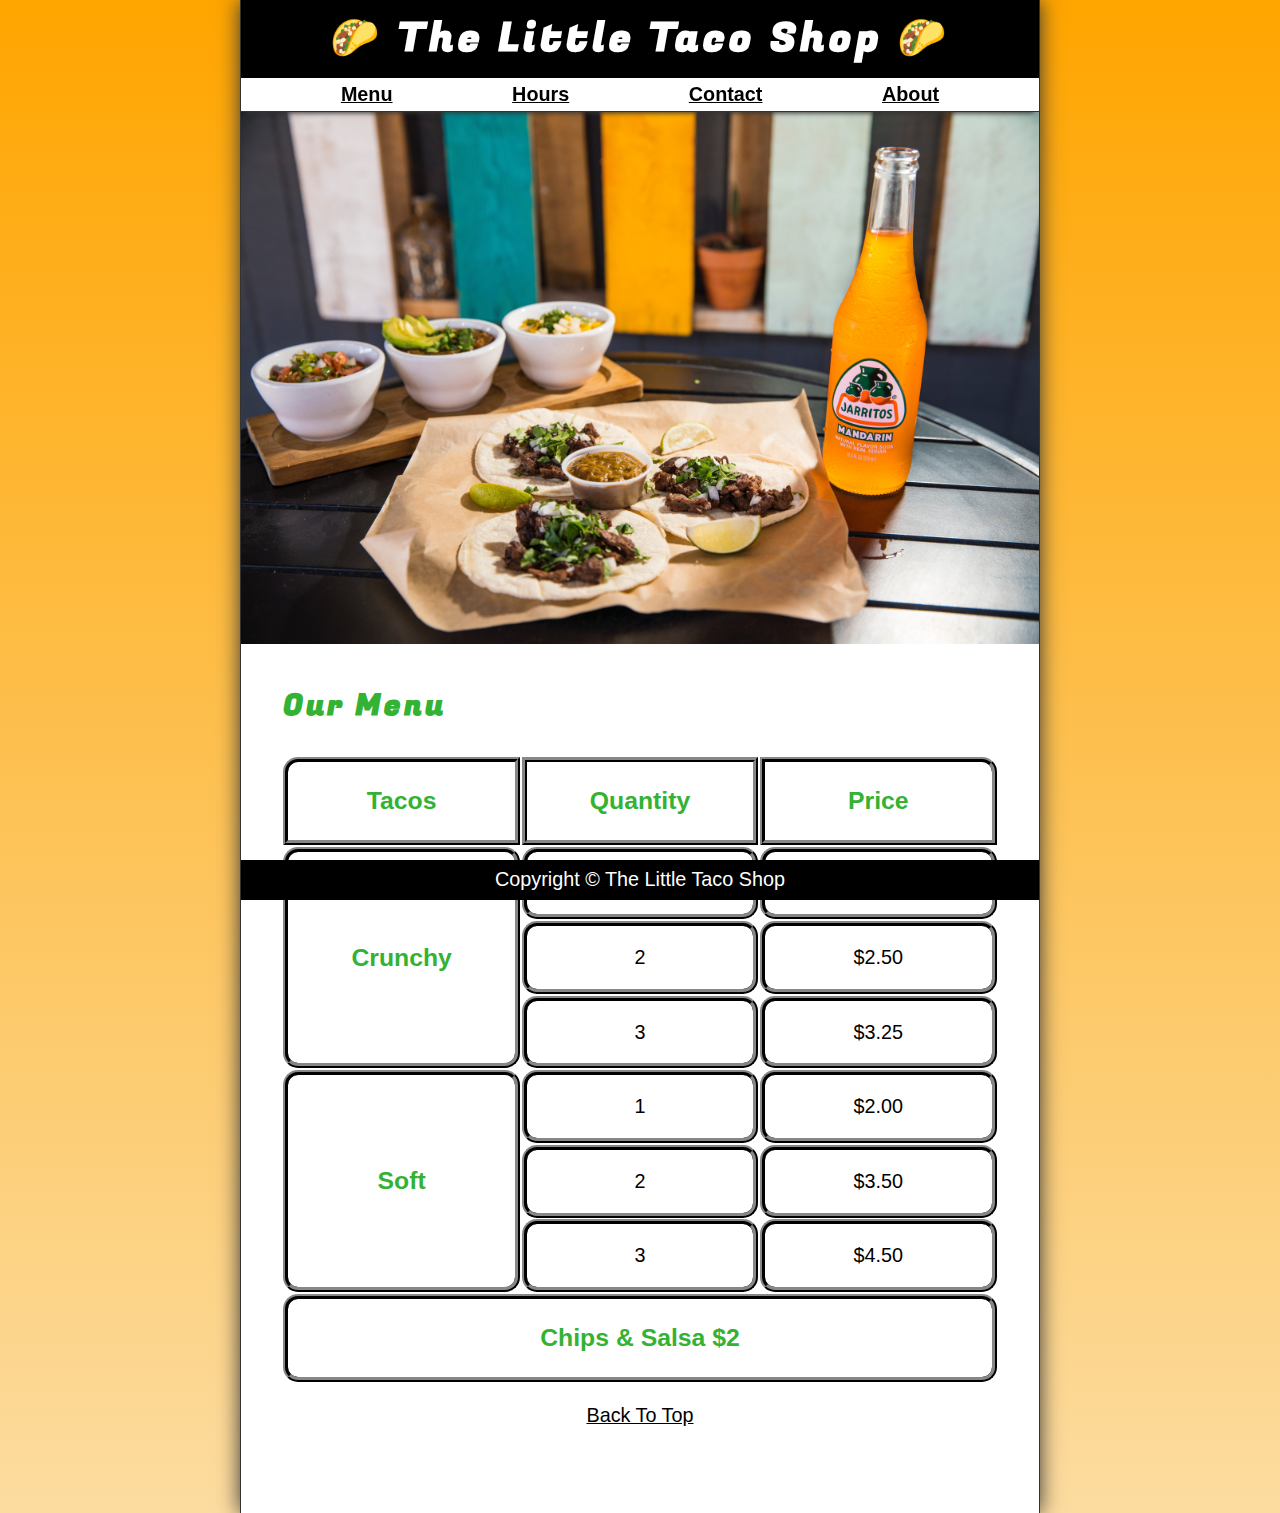
<file: index.html>
<!DOCTYPE html>
<html lang="en">

<head>
    <meta charset="UTF-8">
    <meta name="viewport" content="width=device-width, initial-scale=1.0">
    <meta name="author" content="Dave Gray">
    <meta name="description" content="The official website for The Little Taco Shop">
    <title>The Little Taco Shop</title>
    <link rel="icon" href="favicon.ico" type="image/x-icon">
    <link rel="stylesheet" href="css/style.css">
</head>

<body>
    <header class="header">
        <h1 class="header__h1">The Little Taco Shop</h1>
        <nav class="header__nav">
            <ul class="header__ul">
                <li>
                    <a href="#menu">Menu</a>
                </li>
                <li>
                    <a href="hours.html">Hours</a>
                </li>
                <li>
                    <a href="contact.html">Contact</a>
                </li>
                <li>
                  <a href="about.html">About</a>
              </li>
            </ul>
        </nav>
    </header>
    <section class="hero">
      <h2 class="hero__h2">Bienvenue!</h2>
      <figure>
        <img src="img/tacos_and_drink_1000x667.png" alt="Tacos and a Drink" title="We love tacos!" width="1000"
            height="667">
        <figcaption class="offscreen">
            Tacos and a Drink
        </figcaption>
    </figure>
    </section>
    <main class="main">
        <article id="menu" class="main__article menu">
            <h2 class="menu__h2">Our Menu</h2>
            <table class="menu__container">
                <caption class="offscreen">Our Tacos</caption>
                <thead>
                    <tr>
                        <th class="menu__header" scope="col">Tacos</th>
                        <th  class="menu__header" scope="col">Quantity</th>
                        <th class="menu__header"  scope="col">Price</th>
                    </tr>
                </thead>
                <tbody>
                    <tr>
                        <th class="menu__item menu__cr" scope="row" rowspan="3">
                            Crunchy
                        </th>
                        <td class="menu__item">1</td>
                        <td class="menu__item">$1.50</td>
                    </tr>
                    <tr>
                        <td class="menu__item">2</td>
                        <td class="menu__item">$2.50</td>
                    </tr>
                    <tr>
                        <td class="menu__item">3</td>
                        <td class="menu__item">$3.25</td>
                    </tr>
                    <tr>
                        <th class="menu__item menu__soft" scope="row" rowspan="3">
                            Soft
                        </th>
                        <td class="menu__item">1</td>
                        <td class="menu__item">$2.00</td>
                    </tr>
                    <tr>
                        <td class="menu__item">2</td>
                        <td class="menu__item">$3.50</td>
                    </tr>
                    <tr>
                        <td class="menu__item">3</td>
                        <td class="menu__item">$4.50</td>
                    </tr>
                </tbody>
                <tfoot>
                    <tr>
                        <td class="menu__item menu__cs" colspan="3">
                            Chips &amp; Salsa $2
                        </td>
                    </tr>
                </tfoot>
            </table>
            <p class="center">
                <a href="#">Back To Top</a>
            </p>
        </article>
    </main>
    <footer class="footer">
        <p> 
            <span class="nowrap">Copyright &copy;<time id="year"></time></span> 
            <span class="nowrap">The Little Taco Shop</span>
        </p>
    </footer>
    
</body>

</html>
</file>
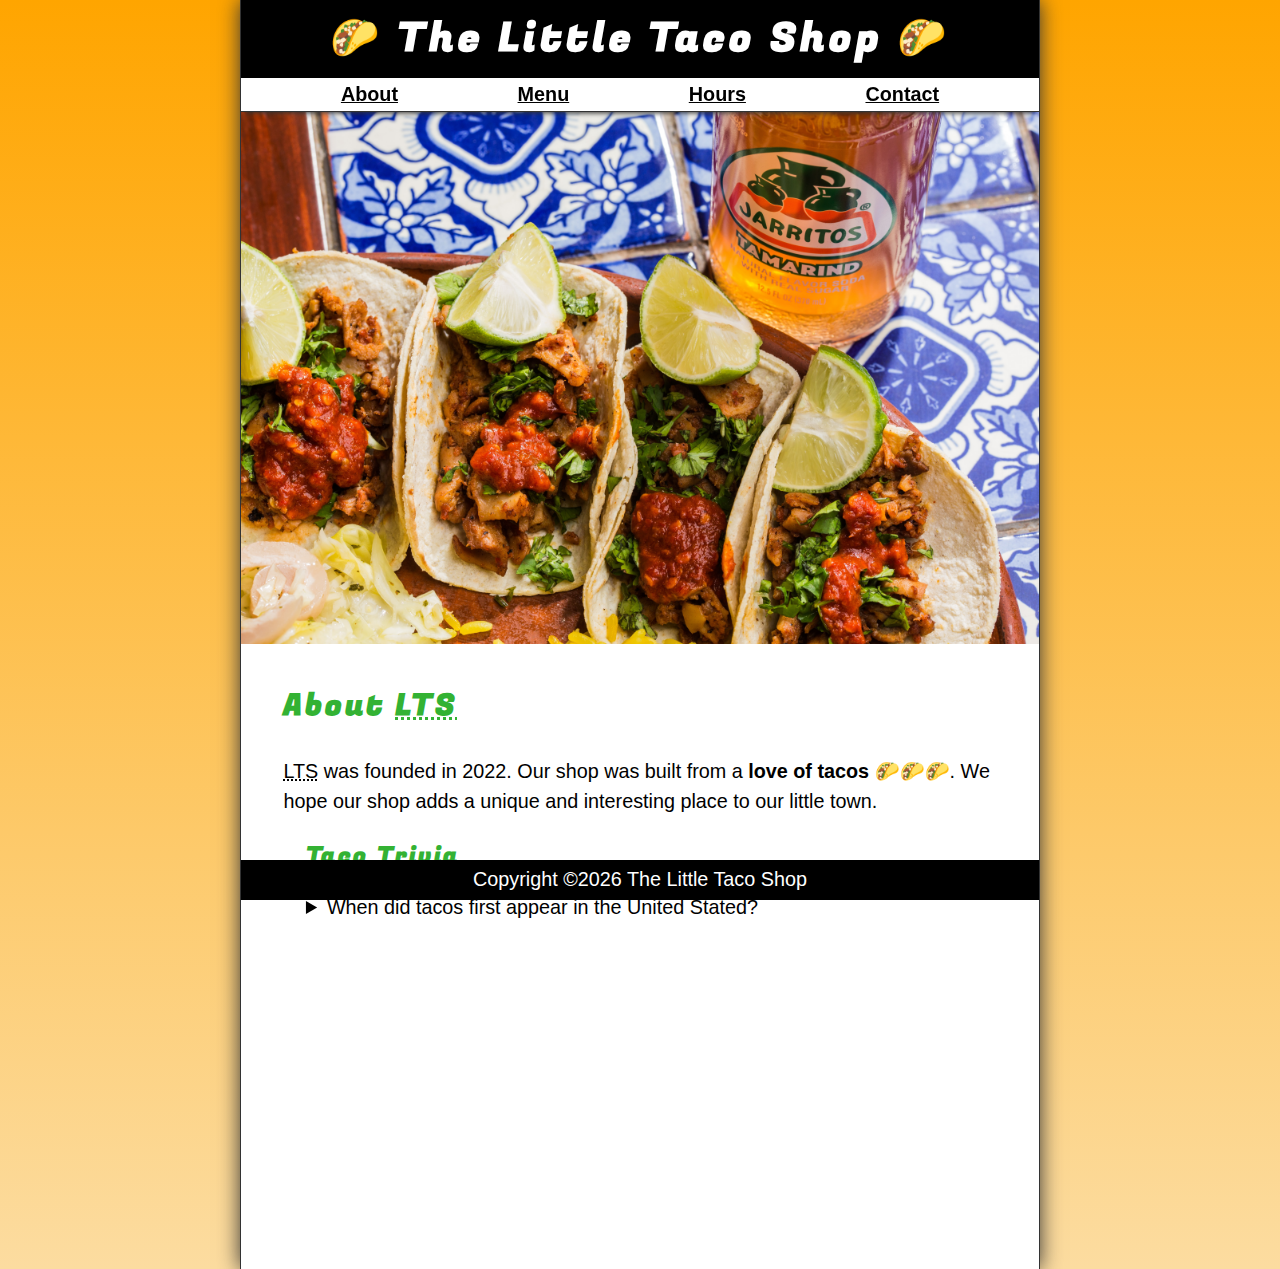
<file: about.html>
<!DOCTYPE html>
<html lang="en">
<head>
  <meta charset="UTF-8">
  <meta name="viewport" content="width=device-width, initial-scale=1.0">
  <meta name="author" content="Simplice Ndounkeu">
  <meta name="description" content="About The Little Taco Shop">  
  <title>About The Little Taco Shop</title>
  <link rel="icon" href="favicon.ico" type="image/x-icon">
  <link rel="stylesheet" href="css/style.css">  
</head>
<body>
  <header class="header">
      <h1 class="header__h1">The Little Taco Shop</h1>
      <nav class="header__nav">
          <ul class="header__ul"> 
            <li>
                <a href="#about">About</a>
            </li>
              <li>
                  <a href="index.html">Menu</a>
              </li>
              <li>
                  <a href="hours.html">Hours</a>
              </li>
              <li>
                  <a href="contact.html">Contact</a>
              </li>
            
          </ul>
      </nav>
  </header>
  <section class="hero">
    <figure>
      <img src="img/tacos_delicioso_1000x667.png" alt="Tacos Delicioso" title="tacos Delicioso!" width="1000"
          height="667">
      <figcaption class="offscreen">
        Try these delicious tacos
      </figcaption>
  </figure>
  </section>
  <main class="main">
    <article id="about" class="main__article about">
      <h2>About <abbr title="The Little Taco Shop">LTS</abbr></h2>
      <p>
          <abbr title="The Little Taco Shop">LTS</abbr> was founded in <time datetime="2022">2022</time>. Our shop
          was built from a <strong>love of tacos</strong> 🌮🌮🌮. We hope our shop adds a unique and interesting
          place to our little town.
      </p>
      <aside class="about__trivia">
          <h3>Taco Trivia</h3>
          <details>
              <summary>When did tacos first appear in the United Stated?</summary>
              <p class="about__trivia-answer"> 
                  Jeffrey M. Pilcher, taco historian and professor of history at the University of Minnesota, says
                  the earliest mention of tacos in the United States are in a newspaper from <time
                      datetime="1905">1905</time>. (Source: <cite><a
                          href="https://www.smithsonianmag.com/arts-culture/where-did-the-taco-come-from-81228162/"
                          target="_blank">Smithsonian Magazine</a></cite>)
              </p>
          </details>
      </aside>
  </article>
  </main>
  
  <footer class="footer">
    <p> 
        <span class="nowrap">Copyright &copy;<time id="year"></time></span> 
        <span class="nowrap">The Little Taco Shop</span>
    </p>
  </footer>
  <script src="js/main.js"></script>
</body>
</html>
</file>
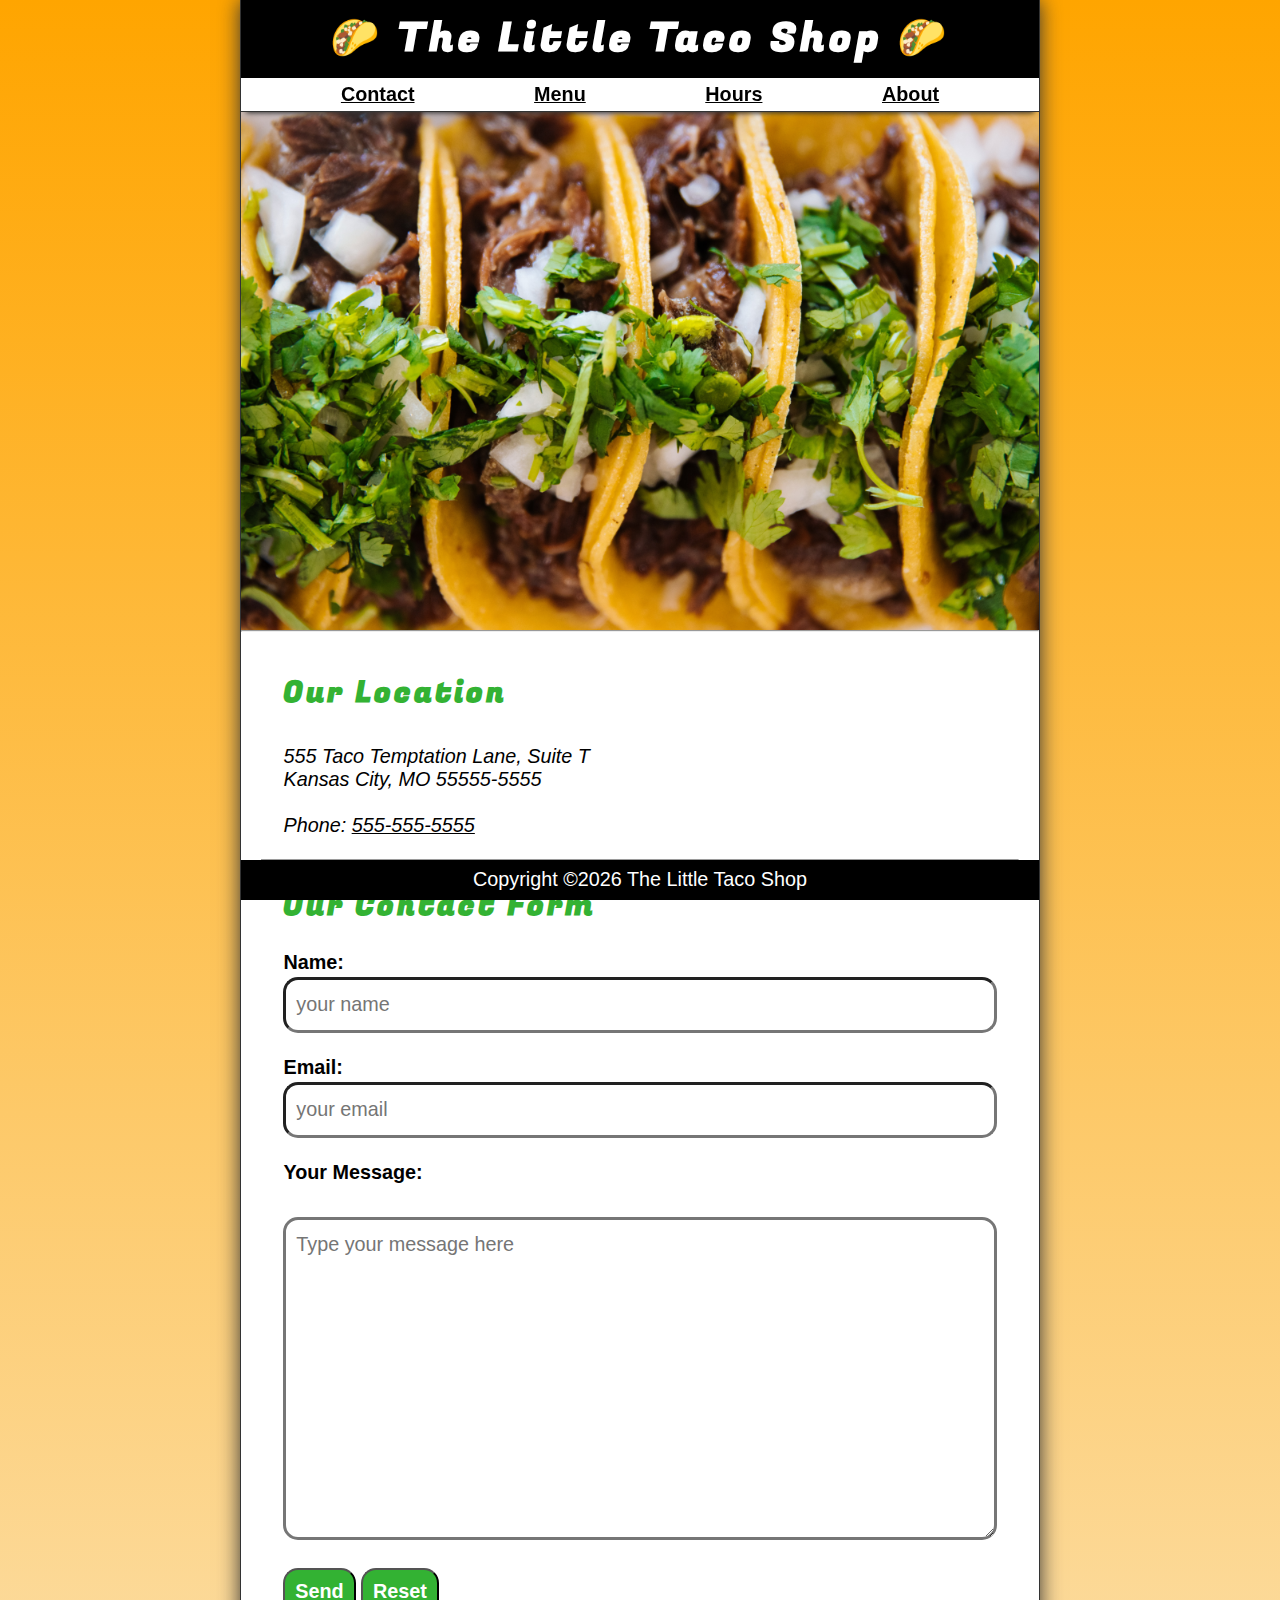
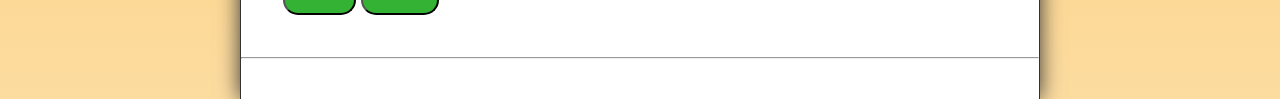
<file: contact.html>
<!DOCTYPE html>
<html lang="en">

<head>
    <meta charset="UTF-8">
    <meta name="viewport" content="width=device-width, initial-scale=1.0">
    <meta name="author" content="Dave Gray">
    <meta name="description" content="Contact information for The Little Taco Shop">
    <title>Contact Us - LTS</title>
    <link rel="icon" href="favicon.ico" type="image/x-icon">
    <link rel="stylesheet" href="css/style.css">
</head>

<body>
    <header class="header">
        <h1 class="header__h1">The Little Taco Shop</h1>
        <nav class="header__nav">
            <ul class="header__ul">
                <li>
                    <a href="#contact">Contact</a>
                </li>
                <li>
                    <a href="index.html">Menu</a>
                </li>
                <li>
                    <a href="hours.html">Hours</a>
                </li>
                <li>
                  <a href="about.html">About</a>
              </li>
            </ul>
        </nav>
    </header>
    <section class="hero">
      <figure>
        <img src="img/tacos_close_up_1000x649.png" alt="Little Taco Shop Tacos" title="Tacos ready to eat!" width="1000"
            height="667">
        <figcaption class="offscreen">
            Little Taco Shop Tacos
        </figcaption>
    </figure>
    </section>
    <hr>
    <main class="main">
        <article class="main__article">
            <h2>Our Location</h2>
            <address>
                555 Taco Temptation Lane, Suite T<br>
                Kansas City, MO 55555-5555
                <br><br>
                Phone: <a href="tel:+5555555555">555-555-5555</a>
            </address>
        </article>
        <hr>
        <article class="main__article contact">
            <h2 class="contact__h2">Our Contact Form</h2>

            <form action="https://httpbin.org/get" method="get" class="contact__form">
                <fieldset class="contact__fieldset">
                    <legend class="offscreen">Send Us A Message</legend>
                    <p class="contact__p">
                        <label for="name" class="contact__label">Name:</label>
                        <input class="contact__input" type="text" name="name" id="name" placeholder="your name" required>
                    </p>
                    <p class="contact__p">
                        <label for="email" class="contact__label">Email:</label>
                        <input class="contact__input" type="email" name="email" id="email" placeholder="your email" required>
                    </p>
                    <p class="contact__p">
                        <label for="message" class="contact__label">Your Message:</label>
                        <br>
                        <textarea class="contact__textarea" name="message" id="message" cols="30" rows="10"
                            placeholder="Type your message here"></textarea>
                    </p>
                </fieldset>
                <button class="contact__btn" type="submit">Send</button>
                <button class="contact__btn" type="reset">Reset</button>
            </form>
        </article>
    </main>
    <hr>
    <footer class="footer">
        <p> 
            <span class="nowrap">Copyright &copy;<time id="year"></time></span> 
            <span class="nowrap">The Little Taco Shop</span>
        </p>
    </footer>
    <script src="js/main.js"></script>
</body>

</html>
</file>
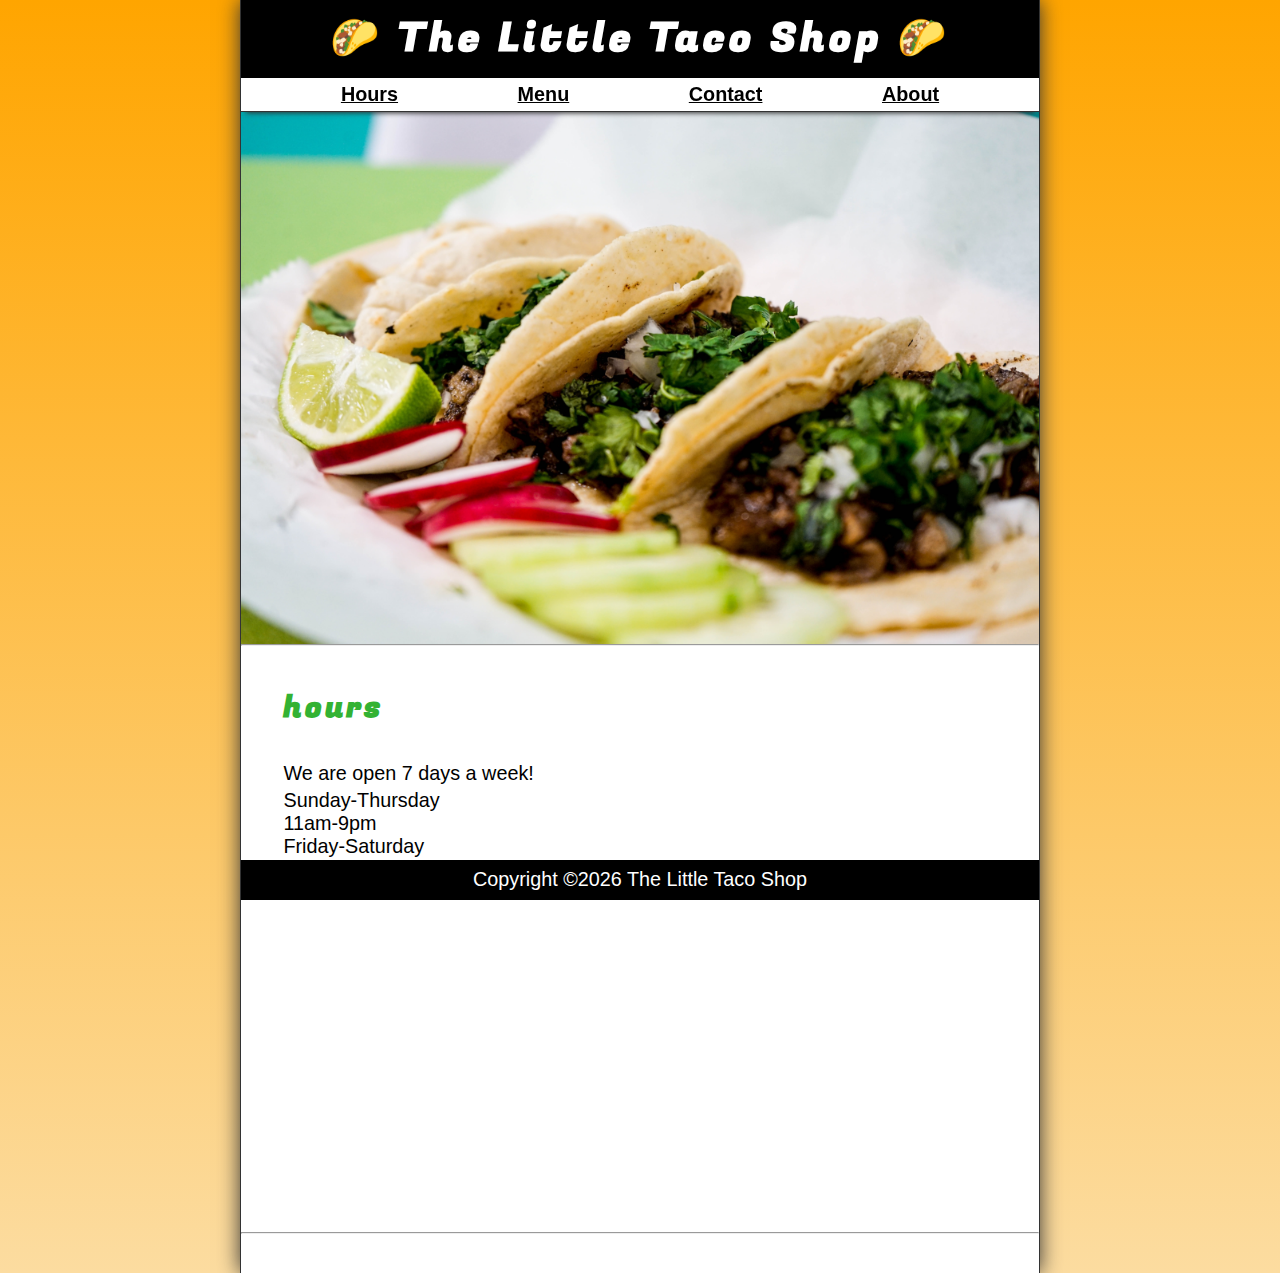
<file: hours.html>
<!DOCTYPE html>
<html lang="en">

<head>
    <meta charset="UTF-8">
    <meta name="viewport" content="width=device-width, initial-scale=1.0">
    <meta name="author" content="Dave Gray">
    <meta name="description" content="Store Hours for The Little Taco Shop">
    <title>LTS Hours</title>
    <link rel="icon" href="favicon.ico" type="image/x-icon">
    <link rel="stylesheet" href="css/style.css">
</head>

<header class="header">
    <h1 class="header__h1">The Little Taco Shop</h1>
    <nav class="header__nav">
        <ul class="header__ul">
            <li>
                <a href="#hours">Hours</a>
            </li>
            <li>
                <a href="index.html">Menu</a>
            </li>
            <li>
                <a href="contact.html">Contact</a>
            </li>
            <li>
              <a href="about.html">About</a>
          </li>
        </ul>
    </nav>
</header>
<section class="hero">
  <figure>
    <img src="img/tacos_tray_1000x667.png" alt="A Tray of Tasty Tacos" title="We love trays of tacos!" width="1000"
        height="667">
    <figcaption class="offscreen">
        A Tray of Tasty Tacos
    </figcaption>
</figure>
</section>
    <hr>
    <main class="main">
        <article id="menu" class="main__article">
            <h2>hours</h2>
            <p>
                We are open 7 days a week!
            </p>
            <dl>
                <dt>Sunday-Thursday</dt>
                <dd>11am-9pm</dd>
                <dt>Friday-Saturday</dt>
                <dd>11am-11pm</dd>
            </dl>
        </article>
    </main>
    <hr>
    <footer class="footer">
        <p> 
            <span class="nowrap">Copyright &copy;<time id="year"></time></span> 
            <span class="nowrap">The Little Taco Shop</span>
        </p>
    </footer>
    <script src="js/main.js"></script>
</body>

</html>
</file>
<file: css/style.css>
@import url('https://fonts.googleapis.com/css2?family=Fugaz+One&family=Nunito+Sans:opsz@6..12&display=swap');
/* Reset */
*, *::before, *::after{
    margin :0;
    padding: 0;
    box-sizing: border-box;
}
img{
    display: block;
    width: 100%;
    height: auto;
}

input, button, textarea{
    font: inherit;
}

/* || VARIABLES */
:root{
    /*FONT*/

    --FF: "Nunito", sans-serif;
    --FF-HEADINGS: "Fugaz One", cursive;
    --FS: clamp(1rem, 2.2vh, 1.5rem); 

    /*COLORS*/
    --BGCOLOR: orange;
    --BGCOLOR-FADE: rgb(252, 220, 160);
    --BGIMAGE: linear-gradient(to bottom, var(--BGCOLOR), var(--BGCOLOR-FADE));
    --BODY-BGCOLOR: #FFF;
    --FONT-COLOR: #000;
    --BORDER-COLOR: #333;
    --HIGHLIGHT-COLOR: rgb(51,178,51);
    --LINK-COLOR: black;
    --LINK-COLOR-HOVER: hsla(0,0%,0%,0.6);
    --LINK-COLOR-ACTIVE: orange;
    --HEADER--BGCOLOR: black;
    --HEADER-COLOR: #FFF;
    --NAV-BGCOLOR: #FFF;
    --HERO-BG-COLOR: rgba(51,178,51,0.5);
    --HERO-COLOR: #FFF;
    --BTN-COLOR: #FFF;

    /*BORDER*/
    --BORDERS: 1px solid var(--BORDER-COLOR);

    /*STANDARD PADDING*/
    --PADDING-TOP-BOTTOM: 0.25em;
    --PADDING-SIDE: 2.5%;

    /*STANDART MARGIN*/
    --MARGIN: clamp(1em, 2.5vh, 1.5em)

}

@media (prefers-color-scheme: dark){
    :root{
         /*COLORS*/
    --BGCOLOR: #000;
    --BGCOLOR-FADE: gray;
    --BGIMAGE: linear-gradient(to bottom, var(--BGCOLOR), var(--BGCOLOR-FADE));
    --BODY-BGCOLOR: #333;
    --FONT-COLOR: whitesmoke;
    --BORDER-COLOR: whitesmoke;
    --HIGHLIGHT-COLOR: whitesmoke;
    --LINK-COLOR: whitesmoke;
    --LINK-COLOR-HOVER: orange;
    --LINK-COLOR-ACTIVE: rgb(252,200,103);
    --HEADER--BGCOLOR: black;
    --HEADER-COLOR: whitesmoke;
    --NAV-BGCOLOR: rgb(20,20,20);
    --HERO-BG-COLOR: rgba(51,178,51,0.5);
    --HERO-COLOR: #333;
    --BTN-COLOR: #000;
    }
}

/*|| utility classes */

.offscreen{
    position: absolute;
    left: -10000px;
}
.nowrap{
    white-space: nowrap;
}
.center{
    text-align: center;
}

/*|| GENERAL STYLE */

html{
    scroll-behavior: smooth;
    font-size: var(--FS);
    font-family: var(--FF);
    background-color: var(--BGCOLOR);
    background-image: var(--BGIMAGE);
}
body{
    background-color: var(--BODY-BGCOLOR);
    color: var(--FONT-COLOR);
    min-height: 100vh;
    max-width: 800px;
    margin: 0 auto;
    border-left: var(--BORDERS);
    border-right: var(--BORDERS);
    box-shadow: 0 0 20px var(--BORDER-COLOR);
}

h1,h2,h3{
    font-family: var(--FF-HEADINGS);
    letter-spacing: 0.1em;
}

h2,h3{
    margin-bottom: 1em;
    color: var(--HIGHLIGHT-COLOR);

}
p{
    line-height: 1.5;
}
a:any-link{
    color: var(--LINK-COLOR);
}
a:hover, a:focus-visible{
    color: var(--LINK-COLOR-HOVER);
}
a:active{
    font-variant: var(--LINK-COLOR-ACTIVE);
}

/* || HEADER */

.header{
    position: sticky;
    top:0;
    z-index: 1;
}

.header__h1{
    text-align: center;
    background-color: var(--HEADER--BGCOLOR);
    color: var(--HEADER-COLOR);
    padding: var(--PADDING-TOP-BOTTOM) var(--PADDING-SIDE);
}

.header__nav{
    background-color: var(--NAV-BGCOLOR);
    border-bottom:  var(--BORDERS);
    font-weight: bold;
    box-shadow: 0 6px 5px -5px var(--BORDER-COLOR);
}

.header__ul{
    padding: var(--PADDING-TOP-BOTTOM) var(--PADDING-SIDE);
    list-style-type: none;
    display: flex;
    justify-content: space-evenly;
    gap: 2rem;
}

/* || HERO SECTION*/

.hero{
    position: relative;
}

.hero__h2{

    background-color: var(--HERO-BG-COLOR) ;
    color: var(--HERO-COLOR);
    padding: 0.25em 0.5em;
    letter-spacing: 0.1rem;
    text-shadow: 2px 2px 5px var(--BORDER-COLOR);
    position: absolute;
    top: -100px;
    left: 20px;
    animation: showWelcome 1s ease-in-out 2s forwards;
}

@keyframes showWelcome{
    0%{
       top: -20px; 
       transform: skew(0deg, -5deg) scaleY(0);
    }
    80%{
        top: 30px; 
        transform: skew(10deg, -5deg) scaleY(1.2);
     }
     100%{
        top: 20px; 
        transform: skew(10deg, -5deg) scaleY(1);
     }
}

/* || FOOTER */

.footer{
    position: sticky;
    bottom: 0;
    background-color: var(--HEADER--BGCOLOR);
    color: var(--HEADER-COLOR);
    padding: var(--PADDING-TOP-BOTTOM) var(--PADDING-SIDE);
    text-align: center;
}

/* || MAIN */

.main{
    padding: 1em var(--PADDING-SIDE);
}

.main__article{
    scroll-margin-top: 6.5rem;
    margin: var(--MARGIN);
}

.main__article:first-child{
margin-top: 1em;

}
.main__article:last-child{
min-height: calc(100vh - 20rem);

}

/* || ABOUT */
.about__trivia{
    margin: var(--MARGIN);
}

.about__trivia-answer{
    margin-top: 1em;
}

/* || CONTACT */

.contact__h2{
    margin: 0;
}
.contact__p{

}
.contact__fieldset{
    border: none;
}

.contact__p{
    margin: 1em 0;
}

.contact__label{
    display: block;
    font-weight: bold;
}

.contact__input,.contact__textarea{
    padding: 0.5em;
    border-radius: 15px;
    border-width: 3px;
    width: 100%;
}
.contact__btn{
    padding: 0.5em;
    border-radius: 15px;
    background-color: var(--HIGHLIGHT-COLOR);
    color: var(--BTN-COLOR);
    font-weight: bold;
}


/* || MENU */

thead, tbody, tfoot, tr{
    display: contents;
}

.menu__container{
    display: grid;
    grid-template-columns: repeat(3,1fr);
    grid-template-areas: "hd1 hd2 hd3" "cr cr1 cr1p" "cr cr2 cr2p" "cr cr3 cr3p" "soft soft1 soft1p" "soft soft2 soft2p" "soft soft3 soft3p" "cs cs cs";
    gap: 0.1em;
    margin-bottom: 1em;
}
.menu__cr{
    grid-area: cr;
}
.menu__soft{
    grid-area: soft;
}
.menu__cs{
    grid-area: cs;
}
.menu__cr,.menu__soft, .menu__cs, .menu__header{
    color: var(--HIGHLIGHT-COLOR);
    font-weight: bold;  
    height: 100%;
    display: grid;
    place-content: center;
}


.menu__header, .menu__item{
    width: 100%;
    padding: 1em;
    border: thick ridge var(--BORDER-COLOR);
}

.menu__item{
    display: grid;
    place-content: center;
    border-radius: 15px;
}

thead th:first-child{
border-top-left-radius: 15px;
}

thead th:last-child{
    border-top-right-radius: 15px;
    }

@media screen and (min-width:576px)
{
    .header__h1::before{
        content: '🌮 ';
    }

    .header__h1::after{
        content: ' 🌮';
    }

    .menu__cr, .menu__header, .menu__cs, .menu__soft{
        font-size: 125%;
    }
}
</file>
